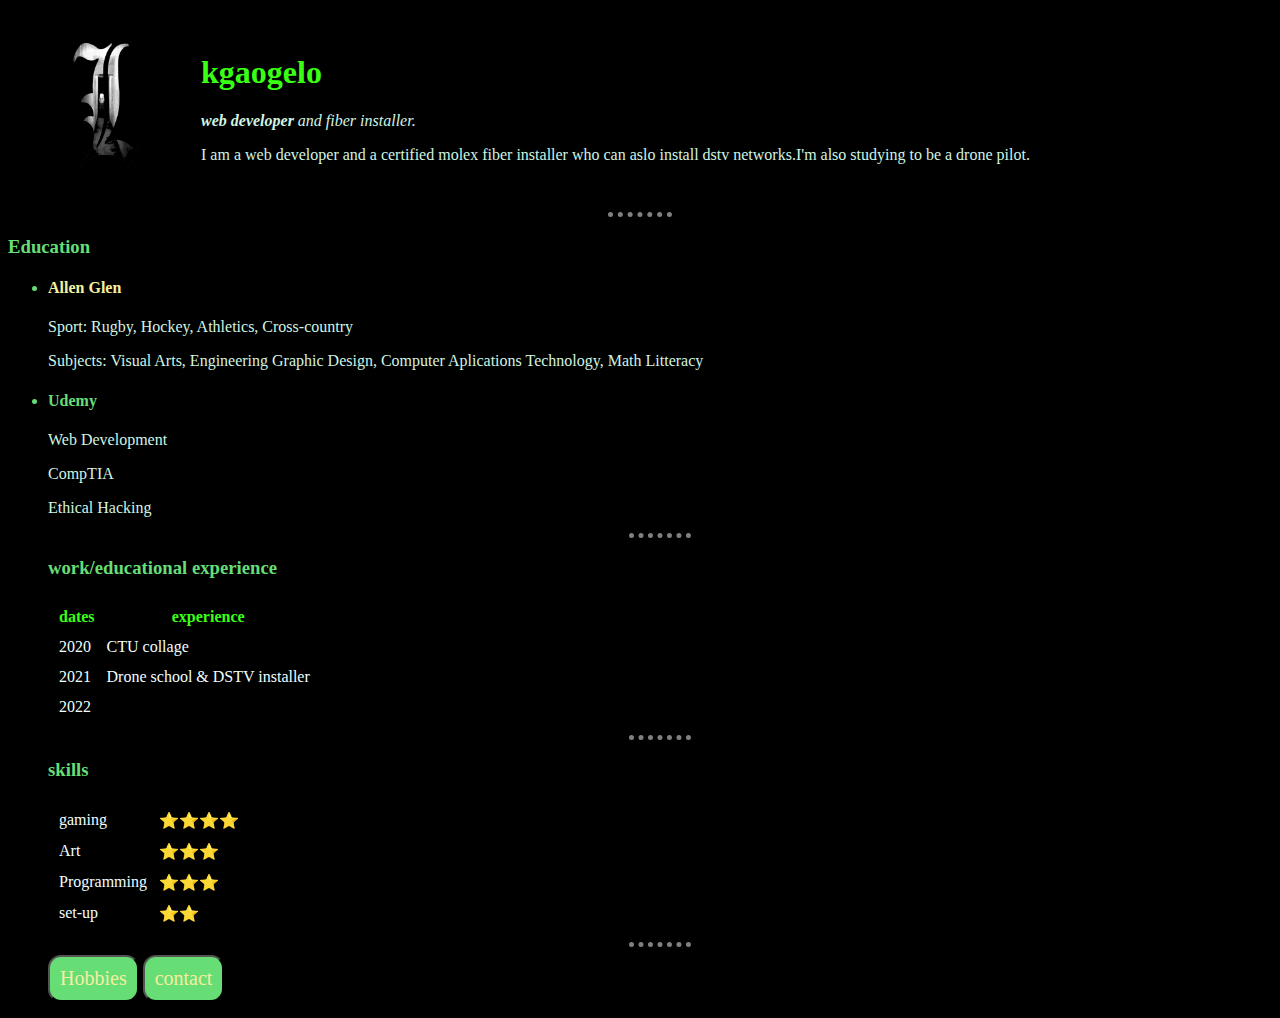
<file: index.html>
<!DOCTYPE html>
<html lang="en" dir="ltr">

<head>
  <meta charset="utf-8">
  <title>My Resume</title>
  <link rel="stylesheet" href="css/style.css">
</head>

<body >
  <table cellspacing="20">
    <tr>
      <td><img src="images/14808.jpg" alt="profile pitcure" width="150" height="150"></td>
      <td>
        <h1> kgaogelo</h1>
        <p><em><strong>web developer</strong> and fiber installer.</em>
        </p>
        <p>I am a web developer and a certified molex fiber installer who can aslo install dstv networks.I'm also studying to be a drone pilot.</p>
      </td>
    </tr>
  </table>

  <hr>
  <h3>Education</h3>
  <tr>
    <td><ul>
      <li><a href="https://www.allenglen.co.za/"><h4>Allen Glen</h4></a></li>
      <p>Sport: Rugby, Hockey, Athletics, Cross-country</p>
      <p>Subjects: Visual Arts, Engineering Graphic Design, Computer Aplications Technology, Math Litteracy</p>
    </td>
  </tr>
  <tr>
    <td>
      <li><h4>Udemy</h4></li>
      <p>Web Development</p>
      <p>CompTIA</p>
      <p>Ethical Hacking</p>
    </td>
  </tr>  
  </tr>
  <hr>
  <h3>work/educational experience</h3>
  <table cellspacing="10">
    <thead>
      <tr>
        <th>dates</th>
        <th>experience</th>
      </tr>
    </thead>
    <tbody>
      <tr>
        <td>2020</td>
        <td>CTU collage</td>
      </tr>
      <tr>
        <td>2021</td>
        <td>Drone school & DSTV installer</td>
      </tr>
      <tr><td>2022</td>
        <td></td>
      </tr>
    </tbody>

  </table>
  <hr>
  <h3>skills</h3>


  <table cellspacing="10">
    <tr>
      <td>gaming</td>
      <td>⭐⭐⭐⭐</td>

    </tr>
    <tr>
      <td>Art</td>
      <td>⭐⭐⭐</td>

    </tr>
    <tr>
      <td>Programming</td>
      <td>⭐⭐⭐</td>
    </tr>
    <tr>
      <td>set-up</td>
      <td>⭐⭐</td>
    </tr>
  </table>
  <hr>
  <a href="hobbies.html"><button type="button" class="btn"> Hobbies</a></button>
  <a href="contact.html"><button type="button" class="btn"> contact</a></button>
</body>

</html>
</file>
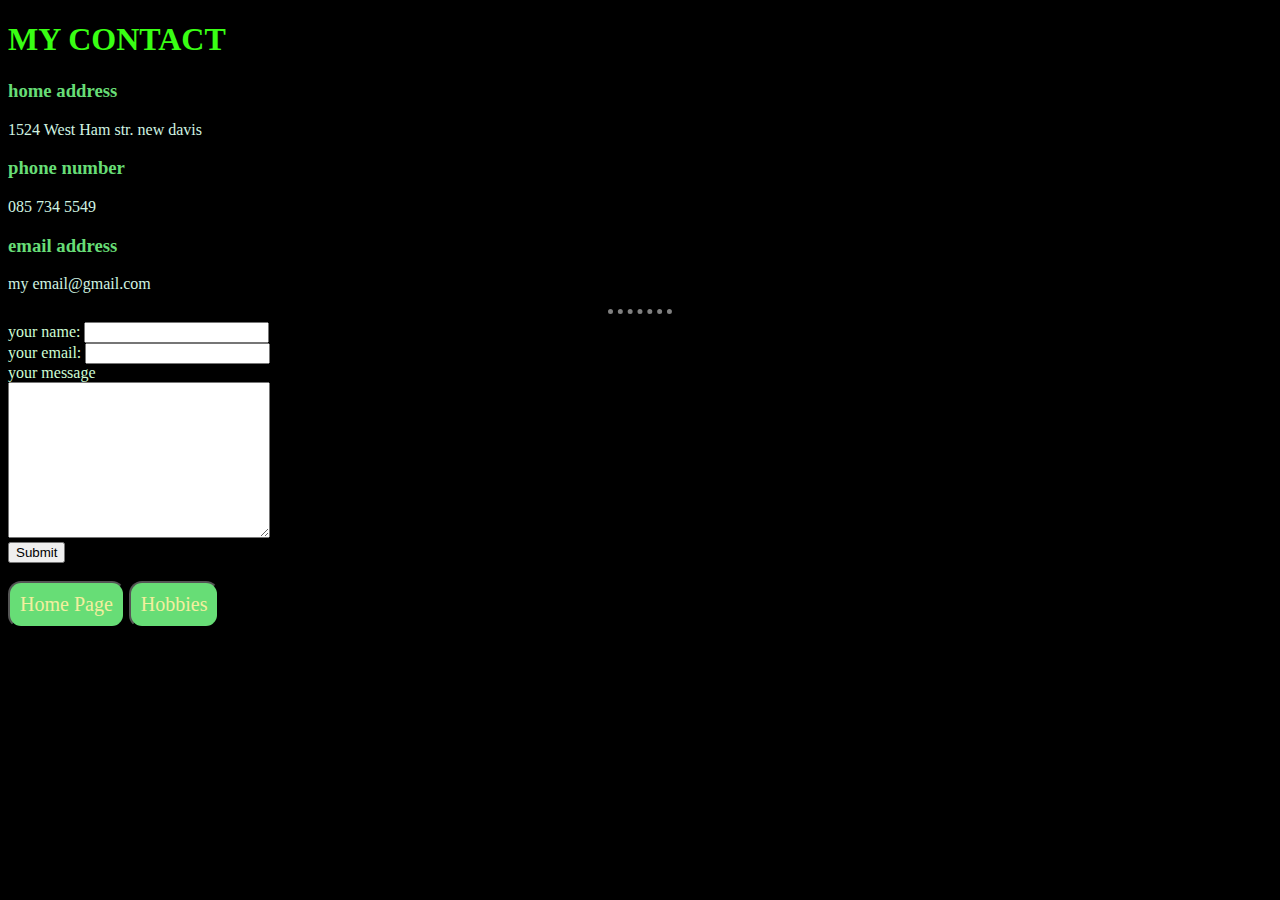
<file: contact.html>
<!DOCTYPE html>
<html lang="en" dir="ltr">
  <head>
    <meta charset="utf-8">
    <title>contact info</title>
    <link rel="stylesheet" href="css/style.css">
  </head>
  <body>
    <h1>MY CONTACT</h1>
    <h3>home address</h3>
    <p>1524 West Ham str. new davis</p>
    <h3>phone number</h3>
    <p>085 734 5549</p>
    <h3>email address</h3>
    <p>my email@gmail.com</p>
  <hr>
<form  action="mailto:kgslimza@gmail.com" method="post" enctype="text/plain">
  <label class = "ent">your name:</label>
  <input type="text" name="yourName" value=""><br>
  <label class="ent">your email:</label>
  <input type="email" name="yourEmail" value=""><br>
  <label class="ent">your message</label><br>
  <textarea name="yourMessage" rows="10" cols="30"></textarea><br>
  <input type="submit" name="">
</form>
<br>
<a href="index.html"><button type="button" class="btn">Home Page</a></button>
<a href="hobbies.html"><button type="button" class="btn">Hobbies</a></button>

  </body>
</html>
</file>
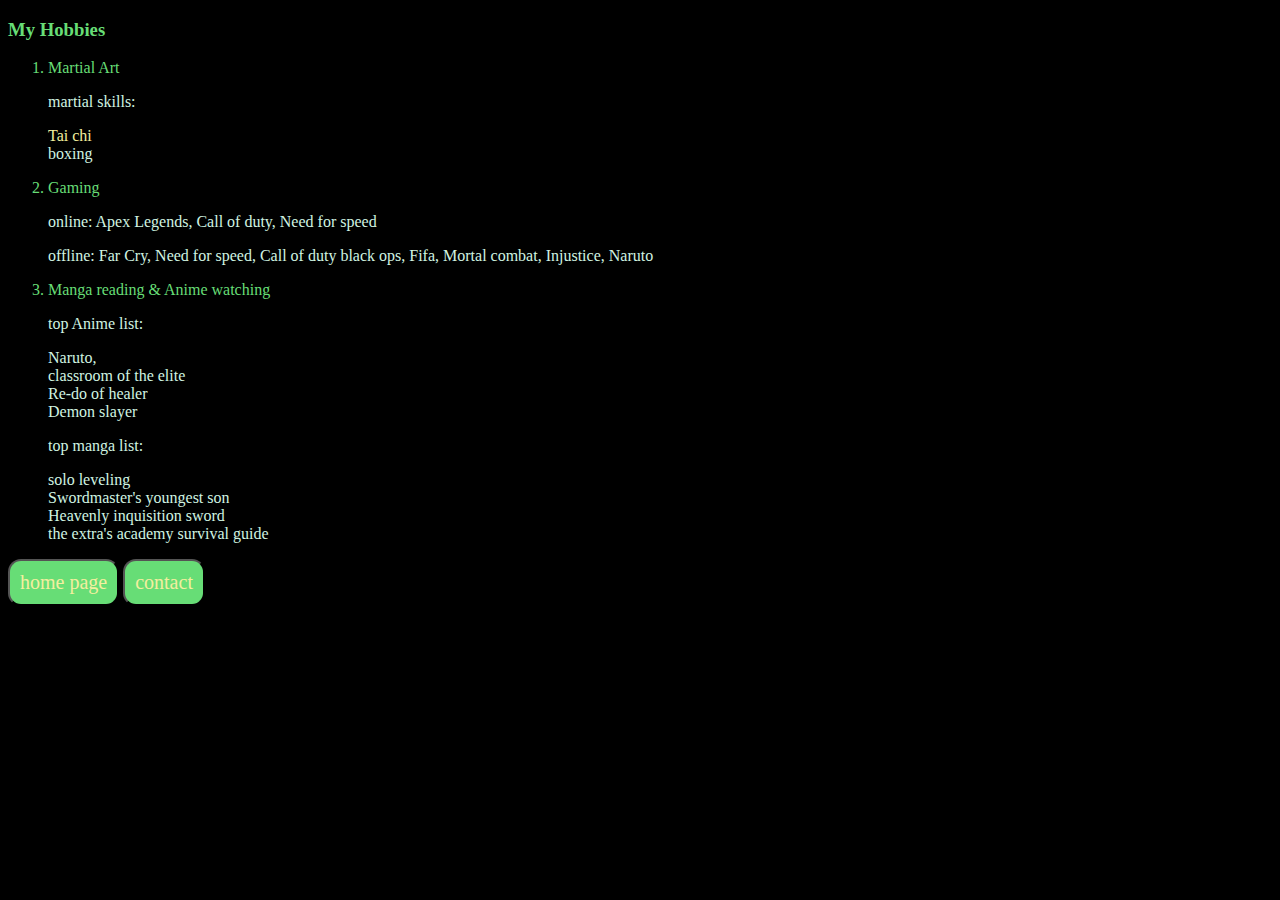
<file: hobbies.html>
<!DOCTYPE html>
<html lang="en" dir="ltr">
  <head>
    <meta charset="utf-8">
    <title>MY HOBBIES</title>
    <link rel="stylesheet" href="css/style.css">
  </head>
  <body>
    <h3>My Hobbies</h3>
    <ol>
      <li>Martial Art</a></li>
      <p>martial skills:</p> 
      <P><a href="https://youtu.be/Re28VAZegpA">Tai chi</a><br> boxing</p>
      <li>Gaming</li>
      <p>online: Apex Legends, Call of duty, Need for speed</p>
      <p>offline: Far Cry, Need for speed, Call of duty black ops, Fifa, Mortal combat, Injustice, Naruto</p>
      <li>Manga reading & Anime watching</li>
      <p>top Anime list:</p>
      <p>Naruto, <br>classroom of the elite<br> Re-do of healer<br> Demon slayer</p>
      <p>top manga list:</p>
      <p>solo leveling <br> Swordmaster's youngest son <br>Heavenly inquisition sword <br> the extra's academy survival guide</p>

    </ol>
    <a href="index.html"><button type="button" class="btn"> home page</a></button>
    <a href="contact.html"><button type="button" class="btn"> contact</a></button>
  </body>
</html>
</file>
<file: css/style.css>
body {
  background-color: #000000;
}

hr {
  border-style: dotted none none;
  border-color: grey;
  border-width: 5px;
  width: 5%;
}

h1{
  color: #39FF14;
}
h3{
  color: #67dd76;
}

p{
  color: rgb(209, 244, 226);
}
.ent{
  color: #cefdd4;
}

.btn {
  -webkit-border-radius: 13;
  -moz-border-radius: 13;
  border-radius: 13px;
  font-family: Georgia;
  color: #000000;
  font-size: 20px;
  background: #67dd76;
  padding: 10px 10px 10px 10px;
  text-decoration: none;
}

.btn:hover {
  background: #115d04;
  text-decoration: none;
}

a:link, a:visited{
  color: rgb(243, 239, 159);
  text-decoration: none;
  cursor:auto;
}

a:link:active, a:visited:active {
  color: (internal value);
}

th{
  color: #39ff14;
}
td{
  color: azure;
}
li{
  color: #67dd76;
}
</file>
